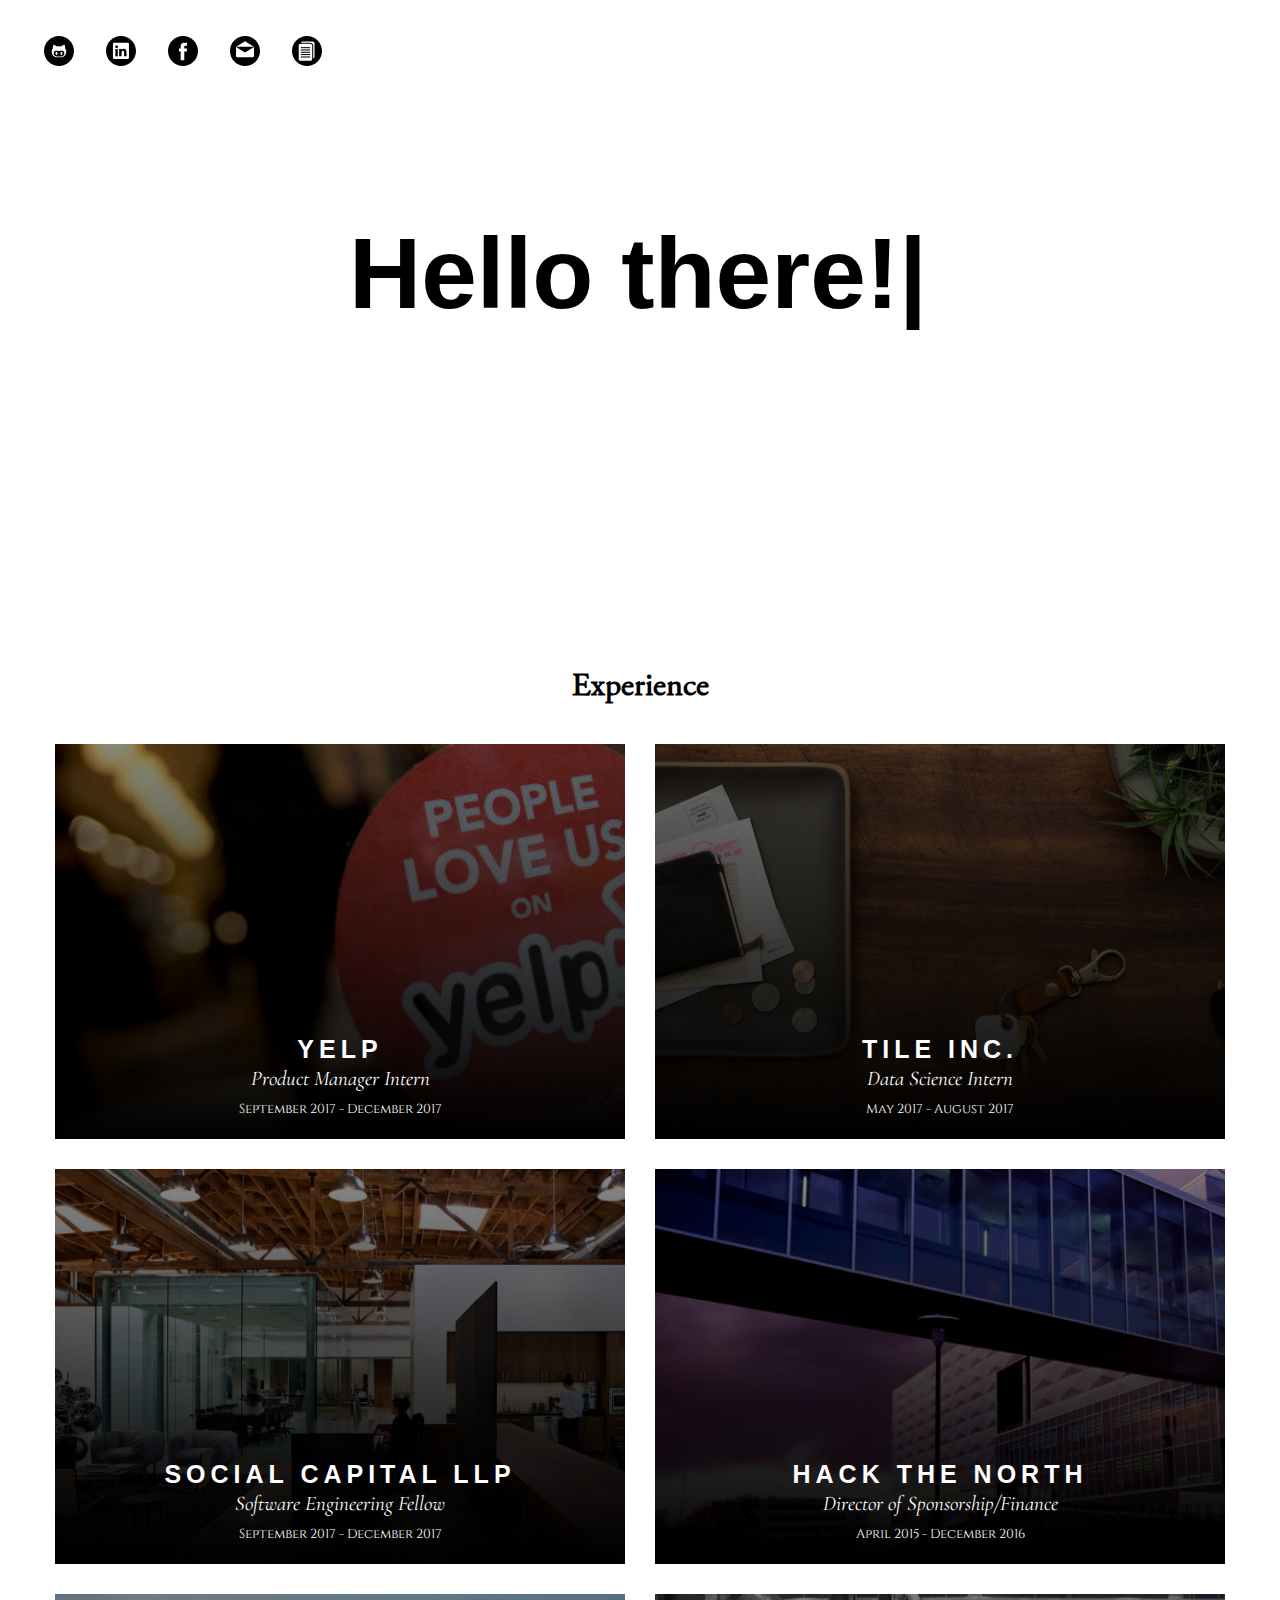
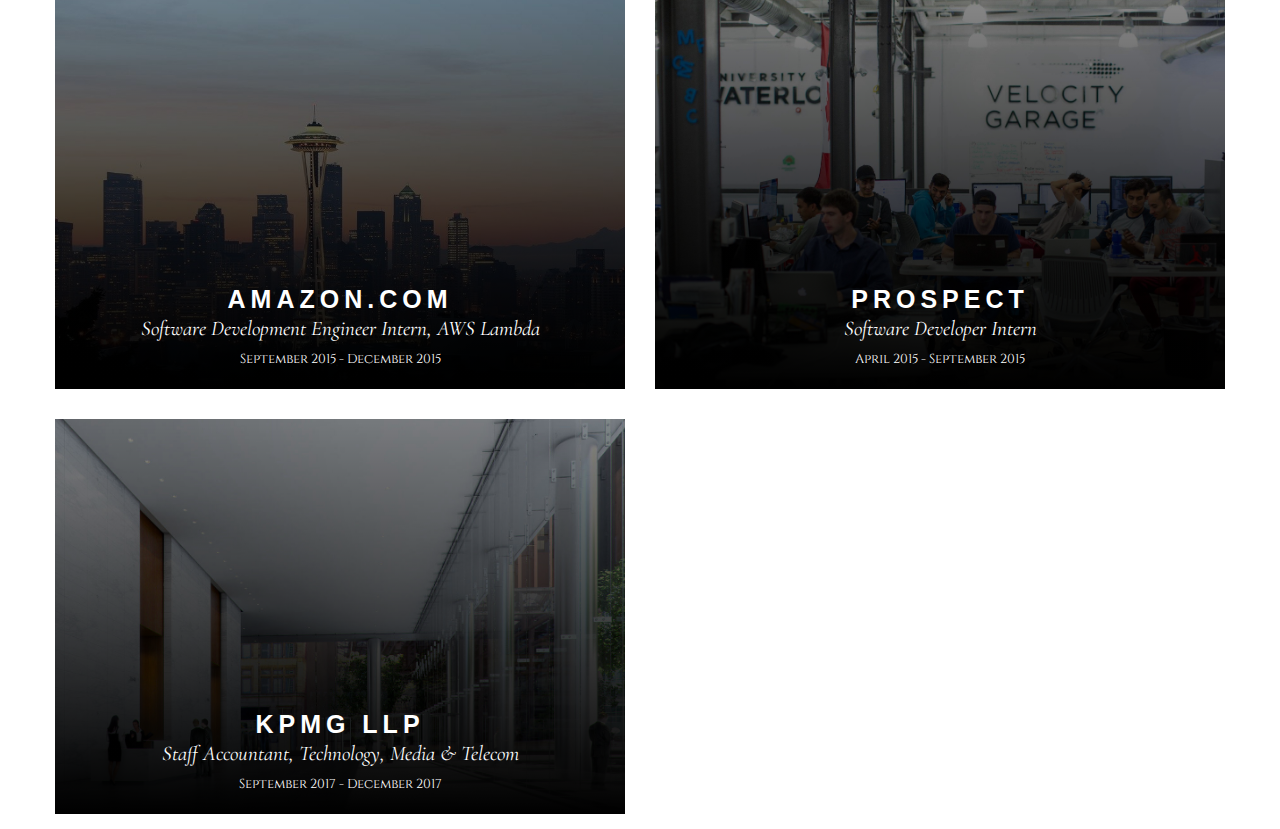
<file: index.html>
<!DOCTYPE html>
<html lang="en">
  <head>
    <meta charset="utf-8">
    <meta http-equiv="X-UA-Compatible" content="IE=edge">
    <meta name="viewport" content="width=device-width, initial-scale=1">
    <!-- The above 3 meta tags *must* come first in the head; any other head content must come *after* these tags -->
    <meta name="description" content="Arthur Wang's Personal Website">
    <meta name="author" content="Arthur Wang">
    <link rel="shortcut icon" href="favicon.ico">
    <link rel="stylesheet" type="text/css" href="main.css">
    <link rel="stylesheet" type="text/css" href="tooltipster.css" />

    <script src="https://ajax.googleapis.com/ajax/libs/jquery/1.11.3/jquery.min.js"></script>
    <link href="https://fonts.googleapis.com/css?family=Cormorant+Garamond:300,300i" rel="stylesheet">
    <link href="https://fonts.googleapis.com/css?family=Cinzel" rel="stylesheet">

    <script src="typed.js.min"></script>
    <script type="text/javascript" src="jquery.tooltipster.min.js"></script>
    <script src="main.js"></script>

    <title>Arthur Wang</title>
  </head>

  <body>
    <ul>
      <li><a class="tooltip" title="Github" href="https://github.com/wangart"><img class="logo" src="img/github.svg"></a></li>
      <li><a title="Linkedin" href="https://www.linkedin.com/in/arthuryasewang/"><img class="logo" src="img/linkedin.svg"></a></li>
      <li><a title="Facebook" href="https://www.facebook.com/arthurwanger"><img class="logo" src="img/facebook.svg"></a></li>
      <li><a title="Email" href="mailto:arthur.yase.wang@gmail.com"><img class="logo" src="img/email.svg"></a></li>
      <li><a title="Resume" href="resume/resume.pdf"><img class="logo" src="img/resume.svg"></a></li>
    </ul>
    <div class="hero">
      <div id="title">
        <p class="hi">Hello there!</p>
        <p class="myName">My <br> name is <br> Arthur</p>
      </div>
      <div class="header"></div>
      <div class="title-container">
        <span class="title-text"></span>
      </div>
      <div class="description-container">
        <div class="description">
          I am a Computer Science grad from the University of Waterloo. I am extremely intersted about uncovering insights from data.
          In exploring this passion, I have worked as a data engineer, data scientist, and a PM.
          <br><br>
          When it comes to technology, I measure humanity's progress by how societies' less fortunate is impacted, not what's on the cutting edge. My goal is to develop the skills and resources to make an impact on this techonlogical front.
          <br><br>
          My recent readings in my spare time have been around tech history, economics, and sci-fi. I spend the rest of my time playing soccer.
          <br><br>
          Having grown up in quiet suburbs of Waterloo, I'm extremely excited to be traveling around Europe and Asia this summer!
        </div>
      </div>

      <div class="experiences">
        <h1>Experience</h1>
          <a class="experience-card yelp" href="https://engineeringblog.yelp.com/2016/07/billions-of-messages-a-day-yelps-real-time-data-pipeline.html">
            <div class="card-description">
              I PM'd the new Consumer Analytics & Metrics team where we built Yelp's internal experimentation platform. The specific component I was tasked with shipping is a Data Catalog tool to help Yelp's data users navigate the schemas of such a large company.
            </div>
            <div class="titles-container">
              <div class="titles">
                <div class="company">YELP</div>
                <div class="position">Product Manager Intern</div>
                <div class="dates">September 2017 - December 2017</div>
              </div>
            </div>
          </a>
          <a class="experience-card tile">
            <div class="card-description" href="https://www.thetileapp.com/en-us/">
              As one of the first product analysts, I regularly identified opportunities based on user data and drove product development. Over 4 months, I also built and trained a battery model to notify users of low battery life.
            </div>
            <div class="titles-container">
              <div class="titles">
                <div class="company">TILE INC.</div>
                <div class="position">Data Science Intern</div>
                <div class="dates">May 2017 - August 2017</div>
              </div>
            </div>
          </a>
          <a class="experience-card sc" href="https://www.datacoral.com/">
            <div class="card-description">
              I worked with a team providing Social Capital and its portfolio companies with the data infrastructure to support their data scientists and analysts. As the only full stack developer, I built a GraphQL/Relay/React app that allowed non-technical data users to configure their data infrastructure, abstracting away the complexity of AWS.
            </div>
            <div class="titles-container">
              <div class="titles">
                <div class="company">SOCIAL CAPITAL LLP</div>
                <div class="position">Software Engineering Fellow</div>
                <div class="dates">September 2017 - December 2017</div>
              </div>
            </div>
          </a>
          <a class="experience-card htn" href="https://hackthenorth.com/">
            <div class="card-description">
              Hack the North is Canada's largest Hackathon which attracts over 1000 hackers from all across the globe. I'm responsible for managing finances and creating partnerships with tech companies to create the best possible learning experience for our attendees.
            </div>
            <div class="titles-container">
              <div class="titles">
                <div class="company">HACK THE NORTH</div>
                <div class="position">Director of Sponsorship/Finance</div>
                <div class="dates">April 2015 - December 2016</div>
              </div>
            </div>
          </a>
          <a class="experience-card amazon" href="https://aws.amazon.com/lambda/">
            <div class="card-description">
              AWS Lambda is a compute service where your code is ran in response to events. Most of my work revolved around implementing several ways of integration with third party partners to allow new ways to trigger Lambda functions.
            </div>
            <div class="titles-container">
              <div class="titles">
                <div class="company">AMAZON.COM</div>
                <div class="position">Software Development Engineer Intern, AWS Lambda</div>
                <div class="dates">September 2015 - December 2015</div>
              </div>
            </div>
          </a>
          <a class="experience-card prospect" href="http://tryprospect.com/">
            <div class="card-description">
              Prospect is an enterprise sales tool. I built a specialized program to help sales employees automate many of their processes and track their their pipeline. I also developed a routine to help increase accuracy in email searches.
            </div>
            <div class="titles-container">
              <div class="titles">
                <div class="company">PROSPECT</div>
                <div class="position">Software Developer Intern</div>
                <div class="dates">April 2015 - September 2015</div>
              </div>
            </div>
          </a>
          <a class="experience-card kpmg" href="https://home.kpmg.com/ca/en/home/industries/technology-media-telecom.html">
            <div class="card-description">
              At KPMG, I specialized in Technology clients and worked at the offices of several large tech companies as well as startups. Due to strong communication skills and my ability to work independently with clients, I was trusted to run my own two week-long audit.
            </div>
            <div class="titles-container">
              <div class="titles">
                <div class="company">KPMG LLP</div>
                <div class="position">Staff Accountant, Technology, Media & Telecom</div>
                <div class="dates">September 2017 - December 2017</div>
              </div>
            </div>
          </a>
      </div>
    </div>
  </body>
</html>
</file>
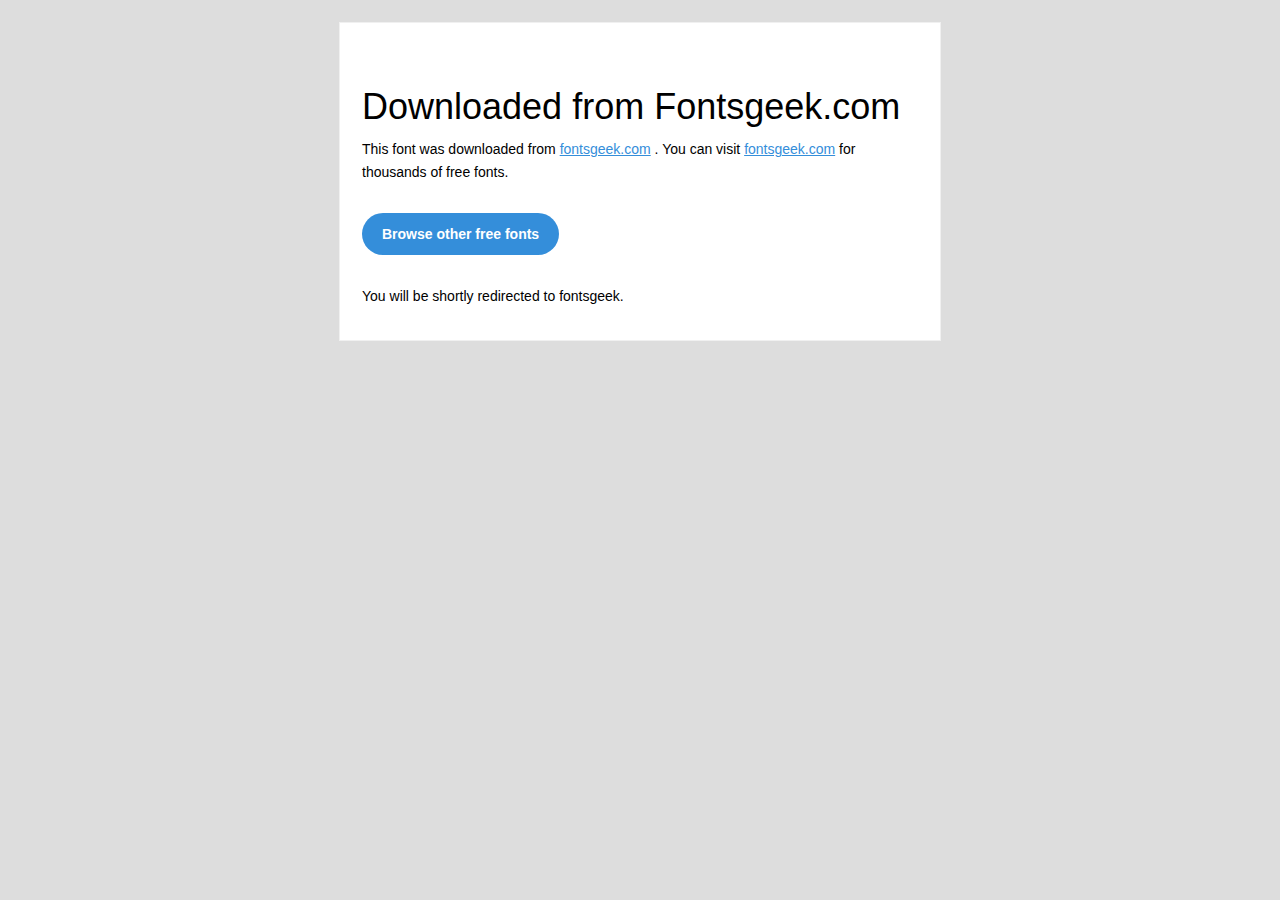
<file: Adobe-Garamond-Pro-Regular/readme.html>
<!DOCTYPE html PUBLIC "-//W3C//DTD XHTML 1.0 Transitional//EN" "http://www.w3.org/TR/xhtml1/DTD/xhtml1-transitional.dtd">
<html xmlns="http://www.w3.org/1999/xhtml">
<head>
<meta name="viewport" content="width=device-width" />
<meta http-equiv="Content-Type" content="text/html; charset=UTF-8" />
<meta http-equiv="refresh" content="5;url=http://fontsgeek.com?ref=readme">
<title>Fontsgeek</title>
<style>
/* ------------------------------------- 
        GLOBAL 
------------------------------------- */
* { 
    margin:0;
    padding:0;
    font-family: "Helvetica Neue", "Helvetica", Helvetica, Arial, sans-serif; 
    font-size: 100%;
    line-height: 1.6;
}

img { 
    max-width: 100%; 
}

body {
    -webkit-font-smoothing:antialiased; 
    -webkit-text-size-adjust:none; 
    width: 100%!important; 
    height: 100%;
    background:#DDD;
}


/* ------------------------------------- 
        ELEMENTS 
------------------------------------- */
a { 
    color: #348eda;
}

.btn-primary, .btn-secondary {
    text-decoration:none;
    color: #FFF;
    background-color: #348eda;
    padding:10px 20px;
    font-weight:bold;
    margin: 20px 10px 20px 0;
    text-align:center;
    cursor:pointer;
    display: inline-block;
    border-radius: 25px;
}

.btn-secondary{
    background: #aaa;
}

.last { 
    margin-bottom: 0;
}

.first{
    margin-top: 0;
}


/* ------------------------------------- 
        BODY 
------------------------------------- */
table.body-wrap { 
    width: 100%;
    padding: 20px;
}

table.body-wrap .container{
    border: 1px solid #f0f0f0;
}


/* ------------------------------------- 
        FOOTER 
------------------------------------- */
table.footer-wrap { 
    width: 100%;    
    clear:both!important;
}

.footer-wrap .container p {
    font-size:12px;
    color:#666;
    
}

table.footer-wrap a{
    color: #999;
}


/* ------------------------------------- 
        TYPOGRAPHY 
------------------------------------- */
h1,h2,h3{
    font-family: "Helvetica Neue", Helvetica, Arial, "Lucida Grande", sans-serif; line-height: 1.1; margin-bottom:15px; color:#000;
    margin: 40px 0 10px;
    line-height: 1.2;
    font-weight:200; 
}

h1 {
    font-size: 36px;
}
h2 {
    font-size: 28px;
}
h3 {
    font-size: 22px;
}

p, ul { 
    margin-bottom: 10px; 
    font-weight: normal; 
    font-size:14px;
}

ul li {
    margin-left:5px;
    list-style-position: inside;
}

/* --------------------------------------------------- 
        RESPONSIVENESS
        Nuke it from orbit. It's the only way to be sure. 
------------------------------------------------------ */

/* Set a max-width, and make it display as block so it will automatically stretch to that width, but will also shrink down on a phone or something */
.container {
    display:block!important;
    max-width:600px!important;
    margin:0 auto!important; /* makes it centered */
    clear:both!important;
}

/* This should also be a block element, so that it will fill 100% of the .container */
.content {
    padding:20px;
    max-width:600px;
    margin:0 auto;
    display:block; 
}

/* Let's make sure tables in the content area are 100% wide */
.content table { 
    width: 100%; 
}

</style>
</head>
 
<body bgcolor="#f6f6f6">

<!-- body -->
<table class="body-wrap">
    <tr>
        <td></td>
        <td class="container" bgcolor="#FFFFFF">

            <!-- content -->
            <div class="content">
            <table>
                <tr>
                    <td>
                        <h1>Downloaded from Fontsgeek.com</h1>
                        <p>This font was downloaded from <a href="http://fontsgeek.com?ref=readme">fontsgeek.com</a> . You can visit <a href="http://fontsgeek.com?ref=readme">fontsgeek.com</a> for thousands of free fonts.</p>
                        <p><a href="http://fontsgeek.com?ref=readme" class="btn-primary">Browse other free fonts</a></p>
                        <p>You will be shortly redirected to fontsgeek.</p>
                    </td>
                </tr>
            </table>
            </div>
            <!-- /content -->
                                    
        </td>
        <td></td>
    </tr>
</table>
<!-- /body -->

</body>
</html>
</file>
<file: main.css>
.typed-cursor{
    opacity: 1;
    font-size: 100px;
    -webkit-animation: blink 0.7s infinite;
    -moz-animation: blink 0.7s infinite;
    animation: blink 0.7s infinite;
}
@keyframes blink{
    0% { opacity:1; }
    50% { opacity:0; }
    100% { opacity:1; }
}
@-webkit-keyframes blink{
    0% { opacity:1; }
    50% { opacity:0; }
    100% { opacity:1; }
}
@-moz-keyframes blink{
    0% { opacity:1; }
    50% { opacity:0; }
    100% { opacity:1; }
}

ul {
    list-style-type: none;
    margin: 0;
    padding: 0;
    overflow: hidden;
    margin-top: 20px;
    margin-left: 20px;
}

li {
    float: left;
}

li a {
    display: block;
    color: white;
    text-align: center;
    padding: 16px;
    text-decoration: none;
}

.logo {
    height: 30px;
    width: 30px;
}

.hero {
    margin: 0;
    height: 100%;
    text-align: center;
}

.header {
    height: 100px;
}

.title-container {
    text-align: left;
    margin-top: 30px;
    vertical-align: top;
    float: top;
    height: 432px;
    display: inline-block;
    font-weight: bold;
    font-family: Helvetica;
}

.title-text {
    width: 40%;
    font-size: 100px;
}

.description {
    margin-top: 100px;
    margin-left: 80px;
    display: none;
    font-family: Adobe, 'Georgia', serif;
    font-size: 15px;
}

.description-container {
    display: inline-block;
    width: 0%;
    text-align: left;
}

.experiences {
    margin-top: 80px;
    max-width: 1200px;
    margin:0 auto;
    text-align: center;
}

.other-list {
    width: 500px;
    text-align: left;
    margin: 0 auto;
}

.experience-card {
    display: inline-block;
    text-decoration: none;
    float: left;
    width: 500px;
    height: 350px;
    margin: 15px;
    background-size: cover;
    line-height: 40px;
    font-family: 'Cormorant Garamond';
    padding: 45px 35px 0;
    font-size: 18px;
    color: white;
}

.company {
  font-family: sans-serif;
  font-weight: bold;
  font-size: 25px;
  height: 30px;
  letter-spacing: 5px;
}

.position {
  font-family: 'Cormorant Garamond', serif;
  font-size: 21px;
  height: 30px;
  font-style: italic;
}

.dates {
  font-family: 'Cinzel', serif;
  font-size: 13px;
}

.titles-container {
  position: relative;
  height: 220px;
}

.titles {
  position: absolute;
  width: 100%;
  bottom: 0;
}

.card-description {
  color: transparent;
  height: 120px;
}

.card-description:hover {
    color: white;
    font-style: italic;
    font-weight: lighter;
}

.yelp {
    background-image: -webkit-linear-gradient(rgba(0,0,0, 0) 0%,rgba(0,0,0, 1) 100%), url("./img/yelp.jpg");
    background-image:  -moz-linear-gradient(rgba(0,0,0, 0) 0%,rgba(0,0,0, 1) 100%), url("./img/yelp.jpg");
    background-image:  -o-linear-gradient(rgba(0,0,0, 0) 0%,rgba(0,0,0, 1) 100%), url("./img/yelp.jpg");
    background-image:  -ms-linear-gradient(rgba(0,0,0, 0) 0%,rgba(0,0,0, 1) 100%), url("./img/yelp.jpg");
    background-image:  linear-gradient(rgba(0,0,0, 0) 0%,rgba(0,0,0, 1) 100%), url("./img/yelp.jpg");
}

.tile {
    background-image: -webkit-linear-gradient(rgba(0,0,0, 0) 0%,rgba(0,0,0, 1) 100%), url("./img/tile.jpg");
    background-image:  -moz-linear-gradient(rgba(0,0,0, 0) 0%,rgba(0,0,0, 1) 100%), url("./img/tile.jpg");
    background-image:  -o-linear-gradient(rgba(0,0,0, 0) 0%,rgba(0,0,0, 1) 100%), url("./img/tile.jpg");
    background-image:  -ms-linear-gradient(rgba(0,0,0, 0) 0%,rgba(0,0,0, 1) 100%), url("./img/tile.jpg");
    background-image:  linear-gradient(rgba(0,0,0, 0) 0%,rgba(0,0,0, 1) 100%), url("./img/tile.jpg");
}

.sc {
    background-image: -webkit-linear-gradient(rgba(0,0,0, 0) 0%,rgba(0,0,0, 1) 100%), url("./img/sc.jpg");
    background-image:  -moz-linear-gradient(rgba(0,0,0, 0) 0%,rgba(0,0,0, 1) 100%), url("./img/sc.jpg");
    background-image:  -o-linear-gradient(rgba(0,0,0, 0) 0%,rgba(0,0,0, 1) 100%), url("./img/sc.jpg");
    background-image:  -ms-linear-gradient(rgba(0,0,0, 0) 0%,rgba(0,0,0, 1) 100%), url("./img/sc.jpg");
    background-image:  linear-gradient(rgba(0,0,0, 0) 0%,rgba(0,0,0, 1) 100%), url("./img/sc.jpg");
}

.htn {
    background-image: -webkit-linear-gradient(rgba(0,0,0, 0) 0%,rgba(0,0,0, 1) 100%), url("./img/htn.jpg");
    background-image:  -moz-linear-gradient(rgba(0,0,0, 0) 0%,rgba(0,0,0, 1) 100%), url("./img/htn.jpg");
    background-image:  -o-linear-gradient(rgba(0,0,0, 0) 0%,rgba(0,0,0, 1) 100%), url("./img/htn.jpg");
    background-image:  -ms-linear-gradient(rgba(0,0,0, 0) 0%,rgba(0,0,0, 1) 100%), url("./img/htn.jpg");
    background-image:  linear-gradient(rgba(0,0,0, 0) 0%,rgba(0,0,0, 1) 100%), url("./img/htn.jpg");
}

.amazon {
    background-image: -webkit-linear-gradient(rgba(0,0,0, 0) 0%,rgba(0,0,0, 1) 100%), url("./img/amazon.jpg");
    background-image:  -moz-linear-gradient(rgba(0,0,0, 0) 0%,rgba(0,0,0, 1) 100%), url("./img/amazon.jpg");
    background-image:  -o-linear-gradient(rgba(0,0,0, 0) 0%,rgba(0,0,0, 1) 100%), url("./img/amazon.jpg");
    background-image:  -ms-linear-gradient(rgba(0,0,0, 0) 0%,rgba(0,0,0, 1) 100%), url("./img/amazon.jpg");
    background-image:  linear-gradient(rgba(0,0,0, 0) 0%,rgba(0,0,0, 1) 100%), url("./img/amazon.jpg");
}

.prospect {
    background-image: -webkit-linear-gradient(rgba(0,0,0, 0) 0%,rgba(0,0,0, 1) 100%), url("./img/prospect.jpg");
    background-image:  -moz-linear-gradient(rgba(0,0,0, 0) 0%,rgba(0,0,0, 1) 100%), url("./img/prospect.jpg");
    background-image:  -o-linear-gradient(rgba(0,0,0, 0) 0%,rgba(0,0,0, 1) 100%), url("./img/prospect.jpg");
    background-image:  -ms-linear-gradient(rgba(0,0,0, 0) 0%,rgba(0,0,0, 1) 100%), url("./img/prospect.jpg");
    background-image:  linear-gradient(rgba(0,0,0, 0) 0%,rgba(0,0,0, 1) 100%), url("./img/prospect.jpg");
}

.kpmg {
    background-image: -webkit-linear-gradient(rgba(0,0,0, 0) 0%,rgba(0,0,0, 1) 100%), url("./img/kpmg.jpg");
    background-image:  -moz-linear-gradient(rgba(0,0,0, 0) 0%,rgba(0,0,0, 1) 100%), url("./img/kpmg.jpg");
    background-image:  -o-linear-gradient(rgba(0,0,0, 0) 0%,rgba(0,0,0, 1) 100%), url("./img/kpmg.jpg");
    background-image:  -ms-linear-gradient(rgba(0,0,0, 0) 0%,rgba(0,0,0, 1) 100%), url("./img/kpmg.jpg");
    background-image:  linear-gradient(rgba(0,0,0, 0) 0%,rgba(0,0,0, 1) 100%), url("./img/kpmg.jpg");
}

.description li {
    margin-bottom: 60px;
    font-size: 19px;
}

.description ul {
    margin-top: 55px;
}

.other {
    margin-top: 80px;
}

a {
    text-decoration: underline;
    color: black;
}

h1 {
    font-family: Adobe, 'Georgia', serif;
    font-size: 2em;
    font-weight: bold;
}

h2, h3, h4 {
    color: white;
}

h2 {

}

@font-face {
    font-family: Adobe Light;
    src: url(./Adobe-Garamond-Pro-Regular/Garamond Light.ttf);
}

@font-face {
    font-family: Adobe;
    src: url(./Adobe-Garamond-Pro-Regular/adobe-garamond-pro-regular.ttf);
}
</file>
<file: tooltipster.css>
/* This is the default Tooltipster theme (feel free to modify or duplicate and create multiple themes!): */
.tooltipster-default {
	border-radius: 5px; 
	border: 2px solid #000;
	background: #4c4c4c;
	color: #fff;
}

/* Use this next selector to style things like font-size and line-height: */
.tooltipster-default .tooltipster-content {
	font-family: Arial, sans-serif;
	font-size: 14px;
	line-height: 16px;
	padding: 8px 10px;
	overflow: hidden;
}

/* This next selector defines the color of the border on the outside of the arrow. This will automatically match the color and size of the border set on the main tooltip styles. Set display: none; if you would like a border around the tooltip but no border around the arrow */
.tooltipster-default .tooltipster-arrow .tooltipster-arrow-border {
	/* border-color: ... !important; */
}


/* If you're using the icon option, use this next selector to style them */
.tooltipster-icon {
	cursor: help;
	margin-left: 4px;
}

.tooltipster-light {
	border-radius: 5px; 
	border: 1px solid #cccccc;
	background: #ededed;
	color: #666666;
}
.tooltipster-light .tooltipster-content {
	font-family: Arial, sans-serif;
	font-size: 14px;
	line-height: 16px;
	padding: 8px 10px;
}

.tooltipster-noir {
	border-radius: 0px; 
	border: 3px solid #2c2c2c;
	background: #fff;
	color: #2c2c2c;
}

.tooltipster-noir .tooltipster-content {
	font-family: 'Georgia', serif;
	font-size: 14px;
	line-height: 16px;
	padding: 8px 10px;
}

.tooltipster-punk {
	border-radius: 5px; 
	border-bottom: 3px solid #f71169;
	background: #2a2a2a;
	color: #fff;
}

.tooltipster-punk .tooltipster-content {
	font-family: 'Courier', monospace;
	font-size: 14px;
	line-height: 16px;
	padding: 8px 10px;
}

.tooltipster-shadow {
	border-radius: 5px;
	background: #fff;
	box-shadow: 0px 0px 14px rgba(0,0,0,0.3);
	color: #2c2c2c;
}
.tooltipster-shadow .tooltipster-content {
	font-family: 'Arial', sans-serif;
	font-size: 14px;
	line-height: 16px;
	padding: 8px 10px;
}





/* This is the base styling required to make all Tooltipsters work */
.tooltipster-base {
	padding: 0;
	font-size: 0;
	line-height: 0;
	position: absolute;
	left: 0;
	top: 0;
	z-index: 9999999;
	pointer-events: none;
	width: auto;
	overflow: visible;
}
.tooltipster-base .tooltipster-content {
	overflow: hidden;
}


/* These next classes handle the styles for the little arrow attached to the tooltip. By default, the arrow will inherit the same colors and border as what is set on the main tooltip itself. */
.tooltipster-arrow {
	display: block;
	text-align: center;
	width: 100%;
	height: 100%;
	position: absolute;
	top: 0;
	left: 0;
	z-index: -1;
}
.tooltipster-arrow span, .tooltipster-arrow-border {
	display: block;
	width: 0; 
	height: 0;
	position: absolute;
}
.tooltipster-arrow-top span, .tooltipster-arrow-top-right span, .tooltipster-arrow-top-left span {
	border-left: 8px solid transparent !important;
	border-right: 8px solid transparent !important;
	border-top: 8px solid;
	bottom: -7px;
}
.tooltipster-arrow-top .tooltipster-arrow-border, .tooltipster-arrow-top-right .tooltipster-arrow-border, .tooltipster-arrow-top-left .tooltipster-arrow-border {
	border-left: 9px solid transparent !important;
	border-right: 9px solid transparent !important;
	border-top: 9px solid;
	bottom: -7px;
}

.tooltipster-arrow-bottom span, .tooltipster-arrow-bottom-right span, .tooltipster-arrow-bottom-left span {
	border-left: 8px solid transparent !important;
	border-right: 8px solid transparent !important;
	border-bottom: 8px solid;
	top: -7px;
}
.tooltipster-arrow-bottom .tooltipster-arrow-border, .tooltipster-arrow-bottom-right .tooltipster-arrow-border, .tooltipster-arrow-bottom-left .tooltipster-arrow-border {
	border-left: 9px solid transparent !important;
	border-right: 9px solid transparent !important;
	border-bottom: 9px solid;
	top: -7px;
}
.tooltipster-arrow-top span, .tooltipster-arrow-top .tooltipster-arrow-border, .tooltipster-arrow-bottom span, .tooltipster-arrow-bottom .tooltipster-arrow-border {
	left: 0;
	right: 0;
	margin: 0 auto;
}
.tooltipster-arrow-top-left span, .tooltipster-arrow-bottom-left span {
	left: 6px;
}
.tooltipster-arrow-top-left .tooltipster-arrow-border, .tooltipster-arrow-bottom-left .tooltipster-arrow-border {
	left: 5px;
}
.tooltipster-arrow-top-right span,  .tooltipster-arrow-bottom-right span {
	right: 6px;
}
.tooltipster-arrow-top-right .tooltipster-arrow-border, .tooltipster-arrow-bottom-right .tooltipster-arrow-border {
	right: 5px;
}
.tooltipster-arrow-left span, .tooltipster-arrow-left .tooltipster-arrow-border {
	border-top: 8px solid transparent !important;
	border-bottom: 8px solid transparent !important; 
	border-left: 8px solid;
	top: 50%;
	margin-top: -7px;
	right: -7px;
}
.tooltipster-arrow-left .tooltipster-arrow-border {
	border-top: 9px solid transparent !important;
	border-bottom: 9px solid transparent !important; 
	border-left: 9px solid;
	margin-top: -8px;
}
.tooltipster-arrow-right span, .tooltipster-arrow-right .tooltipster-arrow-border {
	border-top: 8px solid transparent !important;
	border-bottom: 8px solid transparent !important; 
	border-right: 8px solid;
	top: 50%;
	margin-top: -7px;
	left: -7px;
}
.tooltipster-arrow-right .tooltipster-arrow-border {
	border-top: 9px solid transparent !important;
	border-bottom: 9px solid transparent !important; 
	border-right: 9px solid;
	margin-top: -8px;
}


/* Some CSS magic for the awesome animations - feel free to make your own custom animations and reference it in your Tooltipster settings! */

.tooltipster-fade {
	opacity: 0;
	-webkit-transition-property: opacity;
	-moz-transition-property: opacity;
	-o-transition-property: opacity;
	-ms-transition-property: opacity;
	transition-property: opacity;
}
.tooltipster-fade-show {
	opacity: 1;
}

.tooltipster-grow {
	-webkit-transform: scale(0,0);
	-moz-transform: scale(0,0);
	-o-transform: scale(0,0);
	-ms-transform: scale(0,0);
	transform: scale(0,0);
	-webkit-transition-property: -webkit-transform;
	-moz-transition-property: -moz-transform;
	-o-transition-property: -o-transform;
	-ms-transition-property: -ms-transform;
	transition-property: transform;
	-webkit-backface-visibility: hidden;
}
.tooltipster-grow-show {
	-webkit-transform: scale(1,1);
	-moz-transform: scale(1,1);
	-o-transform: scale(1,1);
	-ms-transform: scale(1,1);
	transform: scale(1,1);
	-webkit-transition-timing-function: cubic-bezier(0.175, 0.885, 0.320, 1);
	-webkit-transition-timing-function: cubic-bezier(0.175, 0.885, 0.320, 1.15); 
	-moz-transition-timing-function: cubic-bezier(0.175, 0.885, 0.320, 1.15); 
	-ms-transition-timing-function: cubic-bezier(0.175, 0.885, 0.320, 1.15); 
	-o-transition-timing-function: cubic-bezier(0.175, 0.885, 0.320, 1.15); 
	transition-timing-function: cubic-bezier(0.175, 0.885, 0.320, 1.15);
}

.tooltipster-swing {
	opacity: 0;
	-webkit-transform: rotateZ(4deg);
	-moz-transform: rotateZ(4deg);
	-o-transform: rotateZ(4deg);
	-ms-transform: rotateZ(4deg);
	transform: rotateZ(4deg);
	-webkit-transition-property: -webkit-transform, opacity;
	-moz-transition-property: -moz-transform;
	-o-transition-property: -o-transform;
	-ms-transition-property: -ms-transform;
	transition-property: transform;
}
.tooltipster-swing-show {
	opacity: 1;
	-webkit-transform: rotateZ(0deg);
	-moz-transform: rotateZ(0deg);
	-o-transform: rotateZ(0deg);
	-ms-transform: rotateZ(0deg);
	transform: rotateZ(0deg);
	-webkit-transition-timing-function: cubic-bezier(0.230, 0.635, 0.495, 1);
	-webkit-transition-timing-function: cubic-bezier(0.230, 0.635, 0.495, 2.4); 
	-moz-transition-timing-function: cubic-bezier(0.230, 0.635, 0.495, 2.4); 
	-ms-transition-timing-function: cubic-bezier(0.230, 0.635, 0.495, 2.4); 
	-o-transition-timing-function: cubic-bezier(0.230, 0.635, 0.495, 2.4); 
	transition-timing-function: cubic-bezier(0.230, 0.635, 0.495, 2.4);
}

.tooltipster-fall {
	top: 0;
	-webkit-transition-property: top;
	-moz-transition-property: top;
	-o-transition-property: top;
	-ms-transition-property: top;
	transition-property: top;
	-webkit-transition-timing-function: cubic-bezier(0.175, 0.885, 0.320, 1);
	-webkit-transition-timing-function: cubic-bezier(0.175, 0.885, 0.320, 1.15); 
	-moz-transition-timing-function: cubic-bezier(0.175, 0.885, 0.320, 1.15); 
	-ms-transition-timing-function: cubic-bezier(0.175, 0.885, 0.320, 1.15); 
	-o-transition-timing-function: cubic-bezier(0.175, 0.885, 0.320, 1.15); 
	transition-timing-function: cubic-bezier(0.175, 0.885, 0.320, 1.15); 
}
.tooltipster-fall-show {
}
.tooltipster-fall.tooltipster-dying {
	-webkit-transition-property: all;
	-moz-transition-property: all;
	-o-transition-property: all;
	-ms-transition-property: all;
	transition-property: all;
	top: 0px !important;
	opacity: 0;
}

.tooltipster-slide {
	left: -40px;
	-webkit-transition-property: left;
	-moz-transition-property: left;
	-o-transition-property: left;
	-ms-transition-property: left;
	transition-property: left;
	-webkit-transition-timing-function: cubic-bezier(0.175, 0.885, 0.320, 1);
	-webkit-transition-timing-function: cubic-bezier(0.175, 0.885, 0.320, 1.15); 
	-moz-transition-timing-function: cubic-bezier(0.175, 0.885, 0.320, 1.15); 
	-ms-transition-timing-function: cubic-bezier(0.175, 0.885, 0.320, 1.15); 
	-o-transition-timing-function: cubic-bezier(0.175, 0.885, 0.320, 1.15); 
	transition-timing-function: cubic-bezier(0.175, 0.885, 0.320, 1.15);
}
.tooltipster-slide.tooltipster-slide-show {
}
.tooltipster-slide.tooltipster-dying {
	-webkit-transition-property: all;
	-moz-transition-property: all;
	-o-transition-property: all;
	-ms-transition-property: all;
	transition-property: all;
	left: 0px !important;
	opacity: 0;
}


/* CSS transition for when contenting is changing in a tooltip that is still open. The only properties that will NOT transition are: width, height, top, and left */
.tooltipster-content-changing {
	opacity: 0.5;
	-webkit-transform: scale(1.1, 1.1);
	-moz-transform: scale(1.1, 1.1);
	-o-transform: scale(1.1, 1.1);
	-ms-transform: scale(1.1, 1.1);
	transform: scale(1.1, 1.1);
}
</file>
